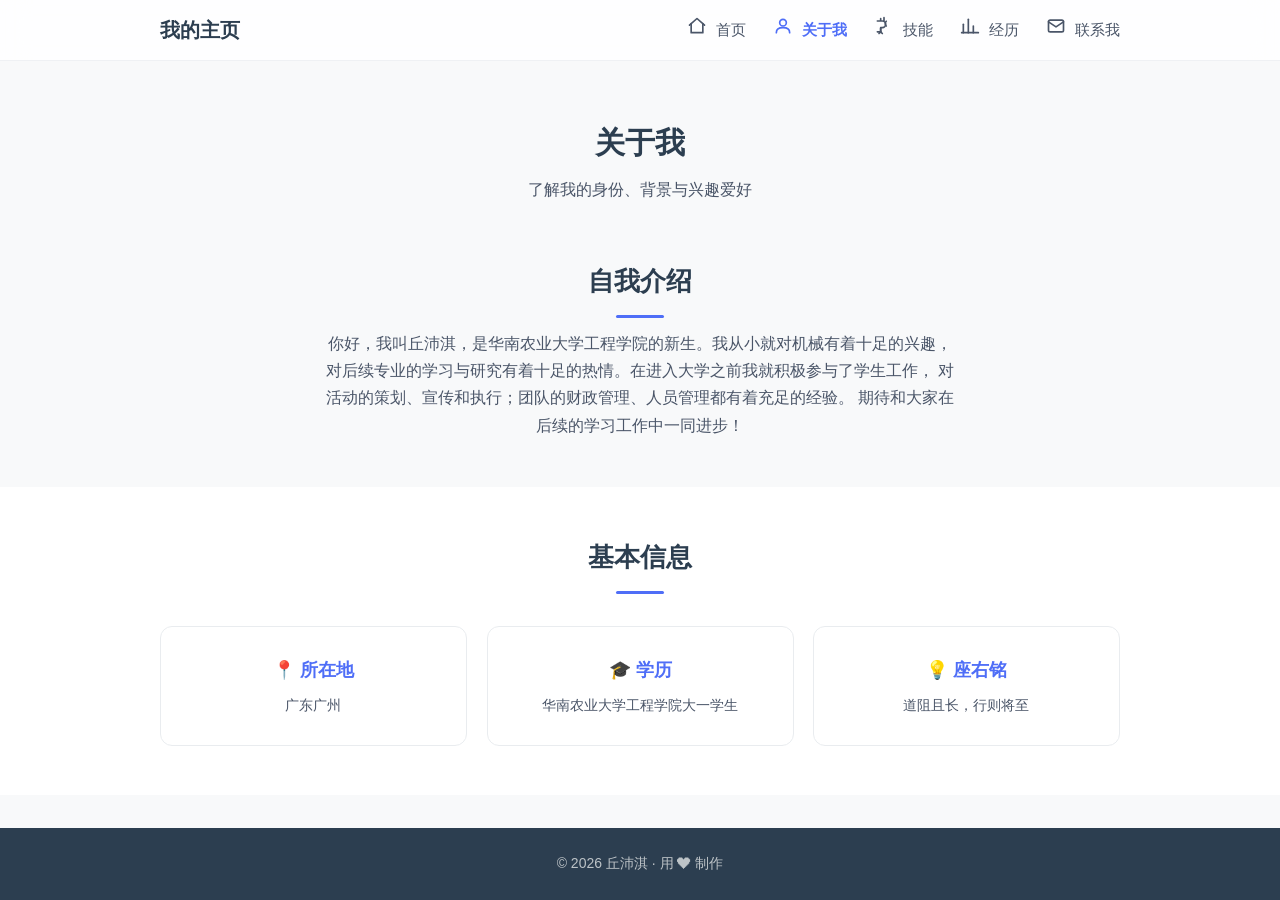
<file: 2/about.html>
<!DOCTYPE html>
<html lang="zh-CN">
<head>
  <meta charset="UTF-8" />
  <meta name="viewport" content="width=device-width, initial-scale=1.0" />
  <title>关于我 · 我的个人主页</title>
  <link rel="stylesheet" href="css/style.css" />
</head>
<body>
  <!-- ========== 顶部导航栏（全站统一） ========== -->
  <header class="navbar">
    <div class="container navbar-inner">
      <a href="index.html" class="logo">我的主页</a>
      <!-- 汉堡菜单按钮：仅移动端显示 -->
      <button class="nav-toggle" aria-label="打开菜单">
        <span></span>
        <span></span>
        <span></span>
      </button>
      <nav class="nav-links">
        <a href="index.html">
          <span class="nav-item-icon"><svg viewBox="0 0 24 24" width="20" height="20" fill="none" stroke="currentColor" stroke-width="2" stroke-linecap="round" stroke-linejoin="round"><path d="M3 11l9-8 9 8"/><path d="M5 9v11h14V9"/></svg></span>
          <span class="nav-item-text"><span class="nav-item-name">首页</span><span class="nav-item-sub">Home</span></span>
        </a>
        <a href="about.html" class="active">
          <span class="nav-item-icon"><svg viewBox="0 0 24 24" width="20" height="20" fill="none" stroke="currentColor" stroke-width="2" stroke-linecap="round" stroke-linejoin="round"><circle cx="12" cy="8" r="4"/><path d="M4 20c0-4 3.6-6 8-6s8 2 8 6"/></svg></span>
          <span class="nav-item-text"><span class="nav-item-name">关于我</span><span class="nav-item-sub">About</span></span>
        </a>
        <a href="skills.html">
          <span class="nav-item-icon"><svg viewBox="0 0 24 24" width="20" height="20" fill="none" stroke="currentColor" stroke-width="2" stroke-linecap="round" stroke-linejoin="round"><path d="M14.7 6.3a4 4 0 0 0 0 5.7"/><path d="M12 2v4M8 3v3M4 6h6a4 4 0 0 1 0 8h-2v5"/><path d="M8 15v4"/><path d="M8 19H4"/><path d="M6 21l2-2 2 2"/></svg></span>
          <span class="nav-item-text"><span class="nav-item-name">技能</span><span class="nav-item-sub">Skills</span></span>
        </a>
        <a href="experience.html">
          <span class="nav-item-icon"><svg viewBox="0 0 24 24" width="20" height="20" fill="none" stroke="currentColor" stroke-width="2" stroke-linecap="round" stroke-linejoin="round"><path d="M4 20V10"/><path d="M10 20V4"/><path d="M16 20v-8"/><path d="M22 20H2"/></svg></span>
          <span class="nav-item-text"><span class="nav-item-name">经历</span><span class="nav-item-sub">Experience</span></span>
        </a>
        <a href="contact.html">
          <span class="nav-item-icon"><svg viewBox="0 0 24 24" width="20" height="20" fill="none" stroke="currentColor" stroke-width="2" stroke-linecap="round" stroke-linejoin="round"><rect x="3" y="5" width="18" height="14" rx="2"/><path d="M3 7l9 6 9-6"/></svg></span>
          <span class="nav-item-text"><span class="nav-item-name">联系我</span><span class="nav-item-sub">Contact</span></span>
        </a>
      </nav>
    </div>
  </header>

  <!-- ========== 页面标题 ========== -->
  <section class="page-head">
    <h1>关于我</h1>
    <p>了解我的身份、背景与兴趣爱好</p>
  </section>

  <!-- ========== 自我介绍 ========== -->
  <section class="section">
    <div class="container">
      <h2 class="section-title">自我介绍</h2>
      <p class="section-text fade-in">
        你好，我叫丘沛淇，是华南农业大学工程学院的新生。我从小就对机械有着十足的兴趣，
        对后续专业的学习与研究有着十足的热情。在进入大学之前我就积极参与了学生工作，
        对活动的策划、宣传和执行；团队的财政管理、人员管理都有着充足的经验。
        期待和大家在后续的学习工作中一同进步！
      </p>
    </div>
  </section>

  <!-- ========== 我的信息 ========== -->
  <section class="section section-alt">
    <div class="container">
      <h2 class="section-title">基本信息</h2>
      <div class="grid">
        <div class="card fade-in">
          <h3>📍 所在地</h3>
          <p>广东广州</p>
        </div>
        <div class="card fade-in">
          <h3>🎓 学历</h3>
          <p>华南农业大学工程学院大一学生</p>
        </div>
        <div class="card fade-in">
          <h3>💡 座右铭</h3>
          <p>道阻且长，行则将至</p>
        </div>
      </div>
    </div>
  </section>

  <!-- ========== 页脚 ========== -->
  <footer class="footer">
    <p>© 2026 丘沛淇 · 用 ❤ 制作</p>
  </footer>

  <script src="js/main.js"></script>
</body>
</html>
</file>
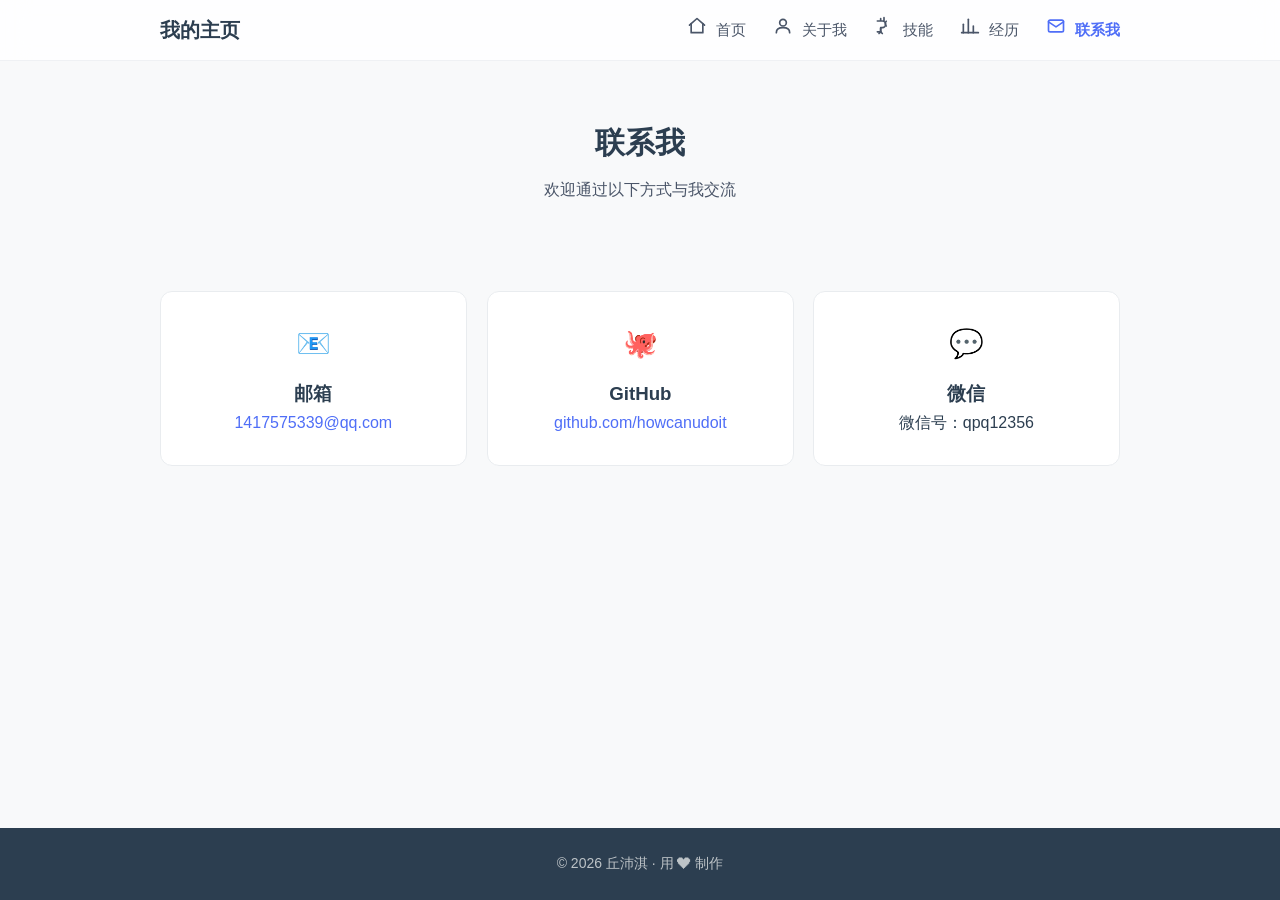
<file: 2/contact.html>
<!DOCTYPE html>
<html lang="zh-CN">
<head>
  <meta charset="UTF-8" />
  <meta name="viewport" content="width=device-width, initial-scale=1.0" />
  <title>联系我 · 我的个人主页</title>
  <link rel="stylesheet" href="css/style.css" />
</head>
<body>
  <!-- ========== 顶部导航栏（全站统一） ========== -->
  <header class="navbar">
    <div class="container navbar-inner">
      <a href="index.html" class="logo">我的主页</a>
      <!-- 汉堡菜单按钮：仅移动端显示 -->
      <button class="nav-toggle" aria-label="打开菜单">
        <span></span>
        <span></span>
        <span></span>
      </button>
      <nav class="nav-links">
        <a href="index.html">
          <span class="nav-item-icon"><svg viewBox="0 0 24 24" width="20" height="20" fill="none" stroke="currentColor" stroke-width="2" stroke-linecap="round" stroke-linejoin="round"><path d="M3 11l9-8 9 8"/><path d="M5 9v11h14V9"/></svg></span>
          <span class="nav-item-text"><span class="nav-item-name">首页</span><span class="nav-item-sub">Home</span></span>
        </a>
        <a href="about.html">
          <span class="nav-item-icon"><svg viewBox="0 0 24 24" width="20" height="20" fill="none" stroke="currentColor" stroke-width="2" stroke-linecap="round" stroke-linejoin="round"><circle cx="12" cy="8" r="4"/><path d="M4 20c0-4 3.6-6 8-6s8 2 8 6"/></svg></span>
          <span class="nav-item-text"><span class="nav-item-name">关于我</span><span class="nav-item-sub">About</span></span>
        </a>
        <a href="skills.html">
          <span class="nav-item-icon"><svg viewBox="0 0 24 24" width="20" height="20" fill="none" stroke="currentColor" stroke-width="2" stroke-linecap="round" stroke-linejoin="round"><path d="M14.7 6.3a4 4 0 0 0 0 5.7"/><path d="M12 2v4M8 3v3M4 6h6a4 4 0 0 1 0 8h-2v5"/><path d="M8 15v4"/><path d="M8 19H4"/><path d="M6 21l2-2 2 2"/></svg></span>
          <span class="nav-item-text"><span class="nav-item-name">技能</span><span class="nav-item-sub">Skills</span></span>
        </a>
        <a href="experience.html">
          <span class="nav-item-icon"><svg viewBox="0 0 24 24" width="20" height="20" fill="none" stroke="currentColor" stroke-width="2" stroke-linecap="round" stroke-linejoin="round"><path d="M4 20V10"/><path d="M10 20V4"/><path d="M16 20v-8"/><path d="M22 20H2"/></svg></span>
          <span class="nav-item-text"><span class="nav-item-name">经历</span><span class="nav-item-sub">Experience</span></span>
        </a>
        <a href="contact.html" class="active">
          <span class="nav-item-icon"><svg viewBox="0 0 24 24" width="20" height="20" fill="none" stroke="currentColor" stroke-width="2" stroke-linecap="round" stroke-linejoin="round"><rect x="3" y="5" width="18" height="14" rx="2"/><path d="M3 7l9 6 9-6"/></svg></span>
          <span class="nav-item-text"><span class="nav-item-name">联系我</span><span class="nav-item-sub">Contact</span></span>
        </a>
      </nav>
    </div>
  </header>

  <!-- ========== 页面标题 ========== -->
  <section class="page-head">
    <h1>联系我</h1>
    <p>欢迎通过以下方式与我交流</p>
  </section>

  <!-- ========== 联系方式 ========== -->
  <section class="section">
    <div class="container">
      <div class="contact-grid">
        <div class="contact-card fade-in">
          <div class="icon">📧</div>
          <h3>邮箱</h3>
          <p><a href="mailto:1417575339@qq.com">1417575339@qq.com</a></p>
        </div>
        <div class="contact-card fade-in">
          <div class="icon">🐙</div>
          <h3>GitHub</h3>
          <p><a href="https://github.com/howcanudoit" target="_blank" rel="noopener">github.com/howcanudoit</a></p>
        </div>
        <div class="contact-card fade-in">
          <div class="icon">💬</div>
          <h3>微信</h3>
          <p>微信号：qpq12356</p>
        </div>
      </div>
    </div>
  </section>

  <!-- ========== 页脚 ========== -->
  <footer class="footer">
    <p>© 2026 丘沛淇 · 用 ❤ 制作</p>
  </footer>

  <script src="js/main.js"></script>
</body>
</html>
</file>
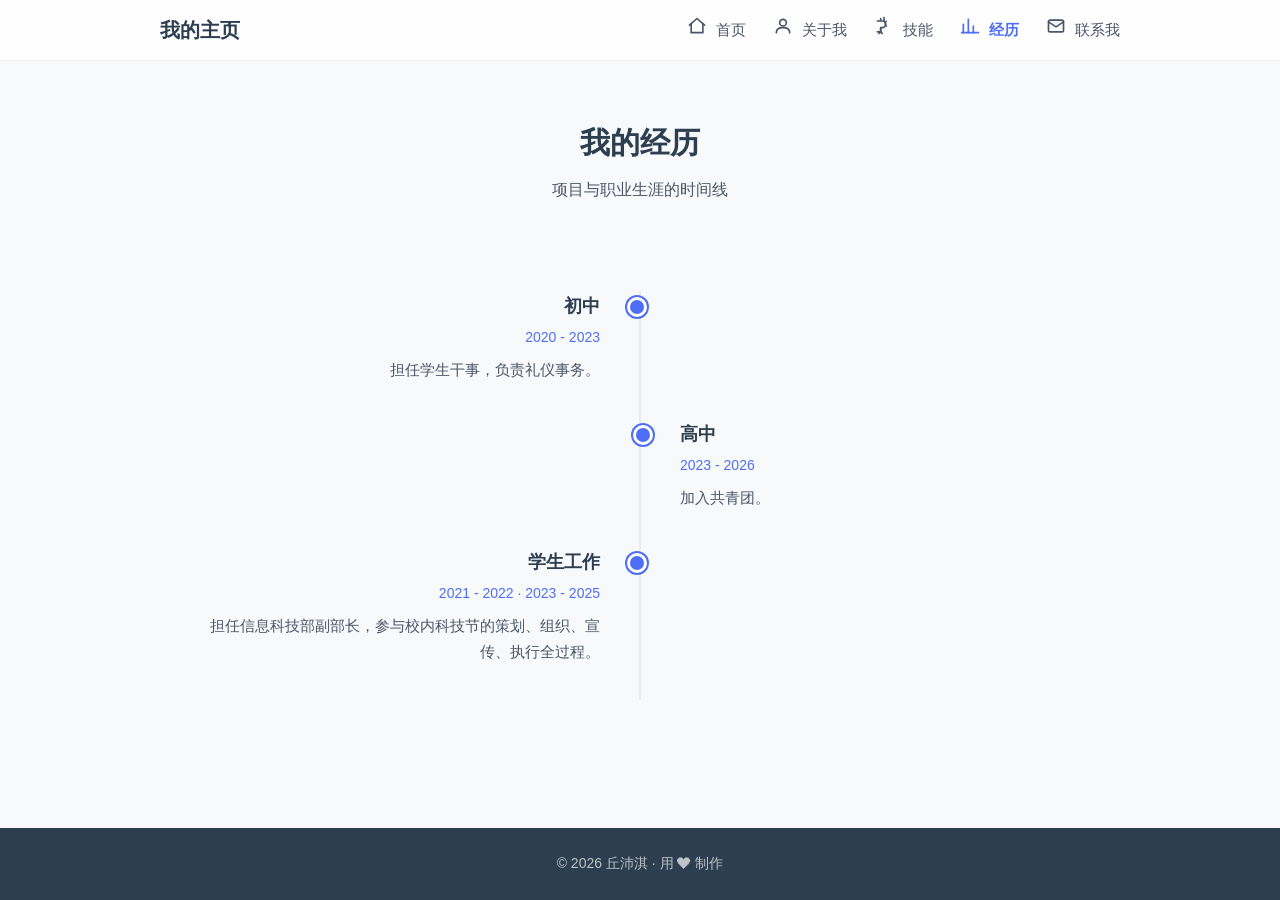
<file: 2/experience.html>
<!DOCTYPE html>
<html lang="zh-CN">
<head>
  <meta charset="UTF-8" />
  <meta name="viewport" content="width=device-width, initial-scale=1.0" />
  <title>经历 · 我的个人主页</title>
  <link rel="stylesheet" href="css/style.css" />
</head>
<body>
  <!-- ========== 顶部导航栏（全站统一） ========== -->
  <header class="navbar">
    <div class="container navbar-inner">
      <a href="index.html" class="logo">我的主页</a>
      <!-- 汉堡菜单按钮：仅移动端显示 -->
      <button class="nav-toggle" aria-label="打开菜单">
        <span></span>
        <span></span>
        <span></span>
      </button>
      <nav class="nav-links">
        <a href="index.html">
          <span class="nav-item-icon"><svg viewBox="0 0 24 24" width="20" height="20" fill="none" stroke="currentColor" stroke-width="2" stroke-linecap="round" stroke-linejoin="round"><path d="M3 11l9-8 9 8"/><path d="M5 9v11h14V9"/></svg></span>
          <span class="nav-item-text"><span class="nav-item-name">首页</span><span class="nav-item-sub">Home</span></span>
        </a>
        <a href="about.html">
          <span class="nav-item-icon"><svg viewBox="0 0 24 24" width="20" height="20" fill="none" stroke="currentColor" stroke-width="2" stroke-linecap="round" stroke-linejoin="round"><circle cx="12" cy="8" r="4"/><path d="M4 20c0-4 3.6-6 8-6s8 2 8 6"/></svg></span>
          <span class="nav-item-text"><span class="nav-item-name">关于我</span><span class="nav-item-sub">About</span></span>
        </a>
        <a href="skills.html">
          <span class="nav-item-icon"><svg viewBox="0 0 24 24" width="20" height="20" fill="none" stroke="currentColor" stroke-width="2" stroke-linecap="round" stroke-linejoin="round"><path d="M14.7 6.3a4 4 0 0 0 0 5.7"/><path d="M12 2v4M8 3v3M4 6h6a4 4 0 0 1 0 8h-2v5"/><path d="M8 15v4"/><path d="M8 19H4"/><path d="M6 21l2-2 2 2"/></svg></span>
          <span class="nav-item-text"><span class="nav-item-name">技能</span><span class="nav-item-sub">Skills</span></span>
        </a>
        <a href="experience.html" class="active">
          <span class="nav-item-icon"><svg viewBox="0 0 24 24" width="20" height="20" fill="none" stroke="currentColor" stroke-width="2" stroke-linecap="round" stroke-linejoin="round"><path d="M4 20V10"/><path d="M10 20V4"/><path d="M16 20v-8"/><path d="M22 20H2"/></svg></span>
          <span class="nav-item-text"><span class="nav-item-name">经历</span><span class="nav-item-sub">Experience</span></span>
        </a>
        <a href="contact.html">
          <span class="nav-item-icon"><svg viewBox="0 0 24 24" width="20" height="20" fill="none" stroke="currentColor" stroke-width="2" stroke-linecap="round" stroke-linejoin="round"><rect x="3" y="5" width="18" height="14" rx="2"/><path d="M3 7l9 6 9-6"/></svg></span>
          <span class="nav-item-text"><span class="nav-item-name">联系我</span><span class="nav-item-sub">Contact</span></span>
        </a>
      </nav>
    </div>
  </header>

  <!-- ========== 页面标题 ========== -->
  <section class="page-head">
    <h1>我的经历</h1>
    <p>项目与职业生涯的时间线</p>
  </section>

  <!-- ========== 经历时间线 ========== -->
  <section class="section">
    <div class="container">
      <div class="timeline">
        <div class="timeline-item fade-in">
          <h3>初中</h3>
          <p class="time">2020 - 2023</p>
          <p>担任学生干事，负责礼仪事务。</p>
        </div>
        <div class="timeline-item fade-in">
          <h3>高中</h3>
          <p class="time">2023 - 2026</p>
          <p>加入共青团。</p>
        </div>
        <div class="timeline-item fade-in">
          <h3>学生工作</h3>
          <p class="time">2021 - 2022 · 2023 - 2025</p>
          <p>担任信息科技部副部长，参与校内科技节的策划、组织、宣传、执行全过程。</p>
        </div>
      </div>
    </div>
  </section>

  <!-- ========== 页脚 ========== -->
  <footer class="footer">
    <p>© 2026 丘沛淇 · 用 ❤ 制作</p>
  </footer>

  <script src="js/main.js"></script>
</body>
</html>
</file>
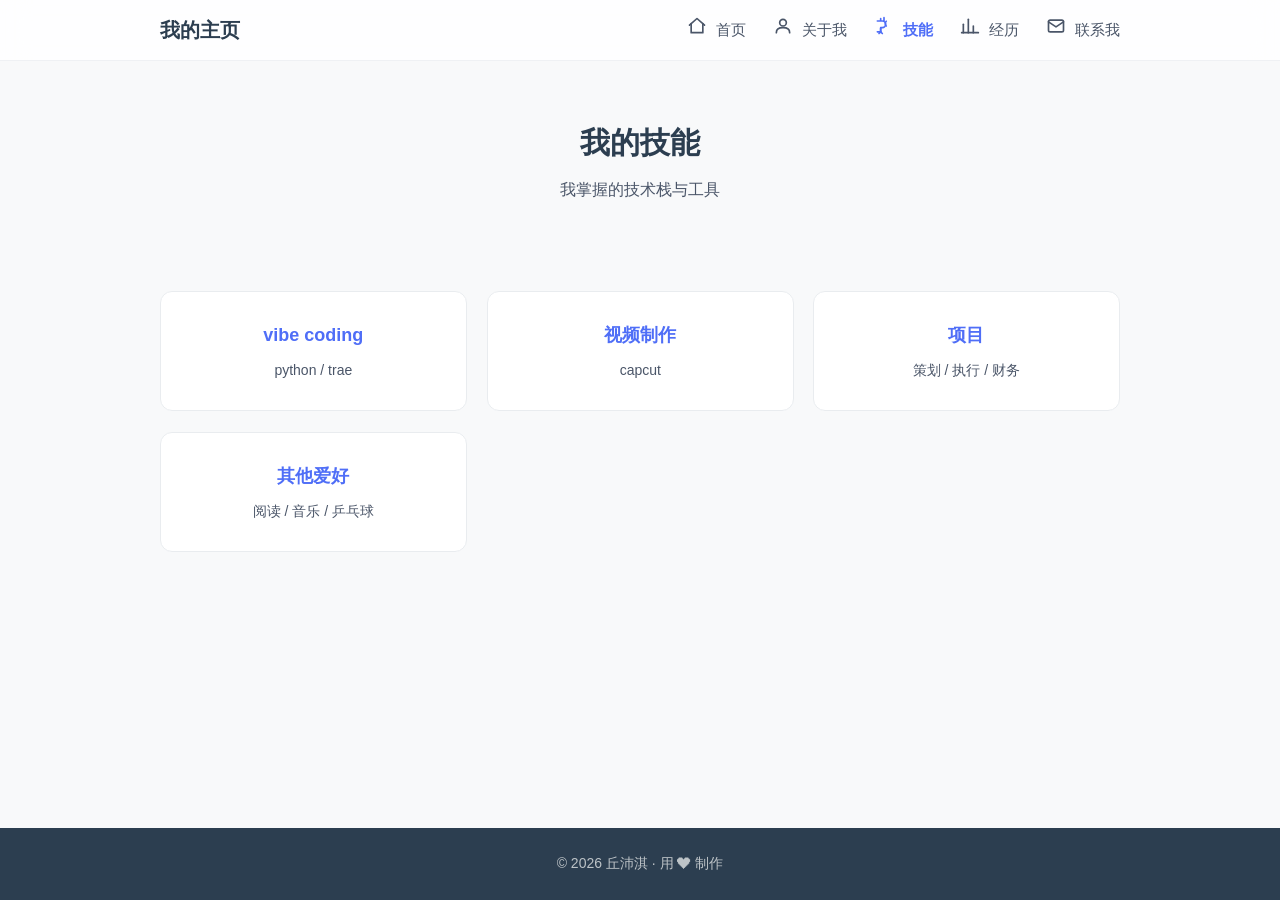
<file: 2/skills.html>
<!DOCTYPE html>
<html lang="zh-CN">
<head>
  <meta charset="UTF-8" />
  <meta name="viewport" content="width=device-width, initial-scale=1.0" />
  <title>技能 · 我的个人主页</title>
  <link rel="stylesheet" href="css/style.css" />
</head>
<body>
  <!-- ========== 顶部导航栏（全站统一） ========== -->
  <header class="navbar">
    <div class="container navbar-inner">
      <a href="index.html" class="logo">我的主页</a>
      <!-- 汉堡菜单按钮：仅移动端显示 -->
      <button class="nav-toggle" aria-label="打开菜单">
        <span></span>
        <span></span>
        <span></span>
      </button>
      <nav class="nav-links">
        <a href="index.html">
          <span class="nav-item-icon"><svg viewBox="0 0 24 24" width="20" height="20" fill="none" stroke="currentColor" stroke-width="2" stroke-linecap="round" stroke-linejoin="round"><path d="M3 11l9-8 9 8"/><path d="M5 9v11h14V9"/></svg></span>
          <span class="nav-item-text"><span class="nav-item-name">首页</span><span class="nav-item-sub">Home</span></span>
        </a>
        <a href="about.html">
          <span class="nav-item-icon"><svg viewBox="0 0 24 24" width="20" height="20" fill="none" stroke="currentColor" stroke-width="2" stroke-linecap="round" stroke-linejoin="round"><circle cx="12" cy="8" r="4"/><path d="M4 20c0-4 3.6-6 8-6s8 2 8 6"/></svg></span>
          <span class="nav-item-text"><span class="nav-item-name">关于我</span><span class="nav-item-sub">About</span></span>
        </a>
        <a href="skills.html" class="active">
          <span class="nav-item-icon"><svg viewBox="0 0 24 24" width="20" height="20" fill="none" stroke="currentColor" stroke-width="2" stroke-linecap="round" stroke-linejoin="round"><path d="M14.7 6.3a4 4 0 0 0 0 5.7"/><path d="M12 2v4M8 3v3M4 6h6a4 4 0 0 1 0 8h-2v5"/><path d="M8 15v4"/><path d="M8 19H4"/><path d="M6 21l2-2 2 2"/></svg></span>
          <span class="nav-item-text"><span class="nav-item-name">技能</span><span class="nav-item-sub">Skills</span></span>
        </a>
        <a href="experience.html">
          <span class="nav-item-icon"><svg viewBox="0 0 24 24" width="20" height="20" fill="none" stroke="currentColor" stroke-width="2" stroke-linecap="round" stroke-linejoin="round"><path d="M4 20V10"/><path d="M10 20V4"/><path d="M16 20v-8"/><path d="M22 20H2"/></svg></span>
          <span class="nav-item-text"><span class="nav-item-name">经历</span><span class="nav-item-sub">Experience</span></span>
        </a>
        <a href="contact.html">
          <span class="nav-item-icon"><svg viewBox="0 0 24 24" width="20" height="20" fill="none" stroke="currentColor" stroke-width="2" stroke-linecap="round" stroke-linejoin="round"><rect x="3" y="5" width="18" height="14" rx="2"/><path d="M3 7l9 6 9-6"/></svg></span>
          <span class="nav-item-text"><span class="nav-item-name">联系我</span><span class="nav-item-sub">Contact</span></span>
        </a>
      </nav>
    </div>
  </header>

  <!-- ========== 页面标题 ========== -->
  <section class="page-head">
    <h1>我的技能</h1>
    <p>我掌握的技术栈与工具</p>
  </section>

  <!-- ========== 技能卡片 ========== -->
  <section class="section">
    <div class="container">
      <div class="grid">
        <div class="card fade-in">
          <h3>vibe coding</h3>
          <p>python / trae</p>
        </div>
        <div class="card fade-in">
          <h3>视频制作</h3>
          <p>capcut</p>
        </div>
        <div class="card fade-in">
          <h3>项目</h3>
          <p>策划 / 执行 / 财务</p>
        </div>
        <div class="card fade-in">
          <h3>其他爱好</h3>
          <p>阅读 / 音乐 / 乒乓球</p>
        </div>
      </div>
    </div>
  </section>

  <!-- ========== 页脚 ========== -->
  <footer class="footer">
    <p>© 2026 丘沛淇 · 用 ❤ 制作</p>
  </footer>

  <script src="js/main.js"></script>
</body>
</html>
</file>
<file: 2/css/style.css>
/* ==========================================================================
   个人主页 · 全局样式
   --------------------------------------------------------------------------
   说明：
   - 采用「移动优先」响应式设计，先写手机端样式，再通过 media query 增强 PC 端
   - 动画一律使用 transform / opacity（GPU 加速属性），避免卡顿
   ========================================================================== */

/* ---------- 1. 全局基础 ---------- */
* {
  margin: 0;
  padding: 0;
  box-sizing: border-box;
}

html {
  scroll-behavior: smooth; /* 锚点/导航平滑滚动 */
}

body {
  font-family: "Segoe UI", "PingFang SC", "Microsoft YaHei", sans-serif;
  color: #2c3e50;
  background-color: #f8f9fa;
  line-height: 1.7;
  -webkit-font-smoothing: antialiased;
  /* 页脚固定在网页底部：flex 纵向布局，内容不足一屏时页脚也贴底 */
  display: flex;
  flex-direction: column;
  min-height: 100vh;
}

img {
  max-width: 100%;
  display: block;
}

.container {
  max-width: 1000px;
  margin: 0 auto;
  padding: 0 20px;
}

/* ---------- 2. 顶部导航栏 ---------- */
.navbar {
  position: sticky;
  top: 0;
  z-index: 100;
  background-color: rgba(255, 255, 255, 0.82); /* 半透明白 */
  backdrop-filter: blur(14px) saturate(160%); /* 毛玻璃效果 */
  -webkit-backdrop-filter: blur(14px) saturate(160%);
  border-bottom: 1px solid rgba(233, 236, 239, 0.7);
}

.navbar-inner {
  display: flex;
  align-items: center;
  justify-content: space-between;
  height: 60px;
}

.logo {
  font-size: 20px;
  font-weight: 700;
  color: #2c3e50;
  text-decoration: none;
}

/* 导航链接容器：移动端为全宽下拉面板（B 站风格），点击汉堡按钮平滑展开 */
.nav-links {
  position: absolute; /* 悬浮面板：贴在导航栏正下方，全宽 */
  top: 100%;
  left: 0;
  right: 0;
  display: flex;
  flex-direction: column;
  /* 收起状态：高度为 0、透明、轻微上移 */
  max-height: 0;
  overflow: hidden;
  opacity: 0;
  transform: translateY(-8px);
  background-color: rgba(255, 255, 255, 0.9); /* 半透明白 + 毛玻璃 */
  backdrop-filter: blur(16px) saturate(160%);
  -webkit-backdrop-filter: blur(16px) saturate(160%);
  /* 展开时的高度/透明度/位移/内边距一起平滑过渡，避免卡顿 */
  transition: max-height 0.35s ease, opacity 0.3s ease,
    transform 0.35s ease, padding 0.3s ease;
  border-bottom: 1px solid rgba(233, 236, 239, 0.8);
  box-shadow: 0 12px 28px rgba(0, 0, 0, 0.1);
}

/* 展开状态：菜单滑出 */
.nav-links.open {
  max-height: 360px;
  opacity: 1;
  transform: translateY(0);
  padding: 8px 24px 12px;
}

/* 导航项：图标 + 主标题 + 小字副标题，行内布局 */
.nav-links a {
  display: flex;
  align-items: center;
  gap: 14px;
  padding: 12px 4px;
  color: #4a5568;
  text-decoration: none;
  border-bottom: 1px solid rgba(0, 0, 0, 0.05);
  transition: color 0.2s ease, transform 0.2s ease;
}

.nav-links a:last-child {
  border-bottom: none;
}

.nav-links a:hover {
  color: #4f6ef7;
  transform: translateX(4px); /* 轻微右移，呼应列表点击反馈 */
}

/* 当前所在页面的导航高亮 */
.nav-links a.active {
  color: #4f6ef7;
}

.nav-links a.active .nav-item-name {
  font-weight: 600;
}

/* 图标 */
.nav-item-icon {
  font-size: 18px;
  width: 26px;
  text-align: center;
  flex-shrink: 0;
}

/* 主标题 + 副标题纵向排列 */
.nav-item-text {
  display: flex;
  flex-direction: column;
  line-height: 1.3;
}

.nav-item-name {
  font-size: 15px;
}

.nav-item-sub {
  font-size: 12px;
  color: #a0aec0;
}

/* 汉堡菜单按钮（仅移动端显示） */
.nav-toggle {
  display: inline-flex;
  flex-direction: column;
  justify-content: center;
  gap: 5px;
  width: 40px;
  height: 40px;
  padding: 8px;
  background: none;
  border: none;
  cursor: pointer;
}

.nav-toggle span {
  display: block;
  height: 2px;
  width: 100%;
  background-color: #2c3e50;
  border-radius: 2px;
  transition: transform 0.3s ease, opacity 0.3s ease;
}

/* 菜单展开时汉堡按钮变为「×」 */
.nav-toggle.open span:nth-child(1) {
  transform: translateY(7px) rotate(45deg);
}

.nav-toggle.open span:nth-child(2) {
  opacity: 0;
}

.nav-toggle.open span:nth-child(3) {
  transform: translateY(-7px) rotate(-45deg);
}

/* ---------- 3. 首屏展示区 ---------- */
.hero {
  background: linear-gradient(135deg, #f0f4ff 0%, #f8f9fa 100%);
  text-align: center;
  padding: 72px 20px 88px;
}

.avatar {
  width: 140px;
  height: 140px;
  border-radius: 50%;
  object-fit: cover;
  border: 4px solid #fff;
  box-shadow: 0 8px 24px rgba(79, 110, 247, 0.2);
  margin: 0 auto 24px;
}

.hero h1 {
  font-size: 32px;
  margin-bottom: 12px;
}

.accent {
  color: #4f6ef7;
}

.subtitle {
  font-size: 17px;
  color: #4a5568;
  margin-bottom: 28px;
}

.hero-buttons {
  display: flex;
  justify-content: center;
  gap: 16px;
  flex-wrap: wrap;
}

.btn {
  display: inline-block;
  padding: 12px 28px;
  border-radius: 30px;
  font-size: 15px;
  text-decoration: none;
  transition: transform 0.2s ease, box-shadow 0.2s ease, background-color 0.2s ease;
}

.btn-primary {
  background-color: #4f6ef7;
  color: #fff;
}

.btn-primary:hover {
  background-color: #3b5bf5;
  transform: translateY(-2px);
  box-shadow: 0 6px 16px rgba(79, 110, 247, 0.3);
}

.btn-outline {
  border: 2px solid #4f6ef7;
  color: #4f6ef7;
}

.btn-outline:hover {
  background-color: #4f6ef7;
  color: #fff;
}

/* ---------- 4. 页面标题（子页通用） ---------- */
.page-head {
  text-align: center;
  padding: 56px 20px 8px;
}

.page-head h1 {
  font-size: 30px;
  margin-bottom: 8px;
}

.page-head p {
  color: #4a5568;
}

/* ---------- 5. 通用区块 ---------- */
.section {
  padding: 48px 20px;
}

.section-alt {
  background-color: #fff;
}

.section-title {
  font-size: 26px;
  text-align: center;
  margin-bottom: 12px;
}

/* 标题下的小装饰线 */
.section-title::after {
  content: "";
  display: block;
  width: 48px;
  height: 3px;
  background-color: #4f6ef7;
  border-radius: 2px;
  margin: 12px auto 0;
}

.section-text {
  text-align: center;
  color: #4a5568;
  max-width: 640px;
  margin: 0 auto;
}

/* 淡入动画的初始状态（JS 检测到进入视口后恢复） */
.fade-in {
  opacity: 0;
  transform: translateY(24px);
  transition: opacity 0.6s ease, transform 0.6s ease;
  will-change: opacity, transform;
}

.fade-in.visible {
  opacity: 1;
  transform: translateY(0);
}

/* 减少动效偏好：尊重系统设置，直接显示 */
@media (prefers-reduced-motion: reduce) {
  .fade-in {
    opacity: 1;
    transform: none;
    transition: none;
  }
  html {
    scroll-behavior: auto;
  }
}

/* ---------- 6. 卡片网格（主页概览 / 技能页） ---------- */
.grid {
  display: grid;
  grid-template-columns: 1fr;
  gap: 20px;
  margin-top: 32px;
}

.card {
  background-color: #fff;
  border: 1px solid #e9ecef;
  border-radius: 12px;
  padding: 28px 24px;
  text-align: center;
  transition: transform 0.25s ease, box-shadow 0.25s ease;
}

/* 可点击卡片（主页概览） */
a.card {
  text-decoration: none;
  color: inherit;
  display: block;
}

.card:hover {
  transform: translateY(-4px);
  box-shadow: 0 10px 28px rgba(0, 0, 0, 0.1);
}

.card h3 {
  color: #4f6ef7;
  margin-bottom: 8px;
  font-size: 18px;
}

.card p {
  color: #4a5568;
  font-size: 14px;
}

.card .card-more {
  display: inline-block;
  margin-top: 14px;
  font-size: 14px;
  color: #4f6ef7;
}

/* ---------- 7. 经历时间线 ---------- */
.timeline {
  margin-top: 32px;
  position: relative;
}

.timeline::before {
  content: "";
  position: absolute;
  left: 14px;
  top: 0;
  bottom: 0;
  width: 2px;
  background-color: #e9ecef;
}

.timeline-item {
  position: relative;
  padding: 0 0 32px 44px;
}

.timeline-item::before {
  content: "";
  position: absolute;
  top: 6px;
  left: 8px;
  width: 14px;
  height: 14px;
  background-color: #4f6ef7;
  border: 3px solid #fff;
  border-radius: 50%;
  box-shadow: 0 0 0 2px #4f6ef7;
}

.timeline-item h3 {
  font-size: 18px;
  margin-bottom: 4px;
}

.time {
  color: #4f6ef7;
  font-size: 14px;
  margin-bottom: 8px;
}

.timeline-item p:last-child {
  color: #4a5568;
  font-size: 15px;
}

/* ---------- 8. 联系页 ---------- */
.contact-grid {
  display: grid;
  grid-template-columns: 1fr;
  gap: 20px;
  margin-top: 32px;
}

.contact-card {
  background-color: #fff;
  border: 1px solid #e9ecef;
  border-radius: 12px;
  padding: 28px 24px;
  text-align: center;
  transition: transform 0.25s ease, box-shadow 0.25s ease;
}

.contact-card:hover {
  transform: translateY(-4px);
  box-shadow: 0 10px 28px rgba(0, 0, 0, 0.1);
}

.contact-card .icon {
  font-size: 28px;
  margin-bottom: 10px;
}

.contact-card a {
  color: #4f6ef7;
  text-decoration: none;
  word-break: break-all;
}

/* ---------- 9. 页脚 ---------- */
.footer {
  text-align: center;
  padding: 24px 20px;
  background-color: #2c3e50;
  color: #bdc3c7;
  font-size: 14px;
  margin-top: auto; /* 将页脚推到网页底部 */
}

/* ==========================================================================
   响应式增强（PC 端）
   ========================================================================== */

/* 平板及以上：≥768px */
@media (min-width: 768px) {
  .hero {
    padding: 96px 20px 120px;
  }

  .hero h1 {
    font-size: 42px;
  }

  .grid {
    grid-template-columns: repeat(3, 1fr);
  }

  .contact-grid {
    grid-template-columns: repeat(3, 1fr);
  }

  /* 时间线切换为居中样式 */
  .timeline::before {
    left: 50%;
    transform: translateX(-50%);
  }

  .timeline-item {
    width: 50%;
    padding: 0 40px 36px;
  }

  .timeline-item:nth-child(odd) {
    left: 0;
    text-align: right;
  }

  .timeline-item:nth-child(even) {
    left: 50%;
    text-align: left;
  }

  .timeline-item::before {
    left: auto;
    right: -7px;
  }

  .timeline-item:nth-child(even)::before {
    right: auto;
    left: -7px;
  }

  /* 隐藏汉堡菜单，改为横向导航 */
  .nav-toggle {
    display: none;
  }

  /* PC 端：取消下拉面板定位，恢复为横向导航条 */
  .nav-links {
    position: static;
    flex-direction: row;
    align-items: center;
    gap: 24px;
    width: auto;
    padding: 0;
    background: transparent;
    backdrop-filter: none;
    -webkit-backdrop-filter: none;
    box-shadow: none;
    border-bottom: none;
    /* 覆盖移动端收起状态：PC 端始终完整显示 */
    max-height: none;
    opacity: 1;
    transform: none;
    overflow: visible;
  }

  .nav-links a {
    display: inline-flex;
    align-items: center;
    gap: 6px;
    padding: 0;
    border-bottom: none;
    transform: none !important; /* PC 端不需要右移动画 */
  }

  /* PC 端：导航项只显示主标题，隐藏小字副标题 */
  .nav-item-sub {
    display: none;
  }
}
</file>
